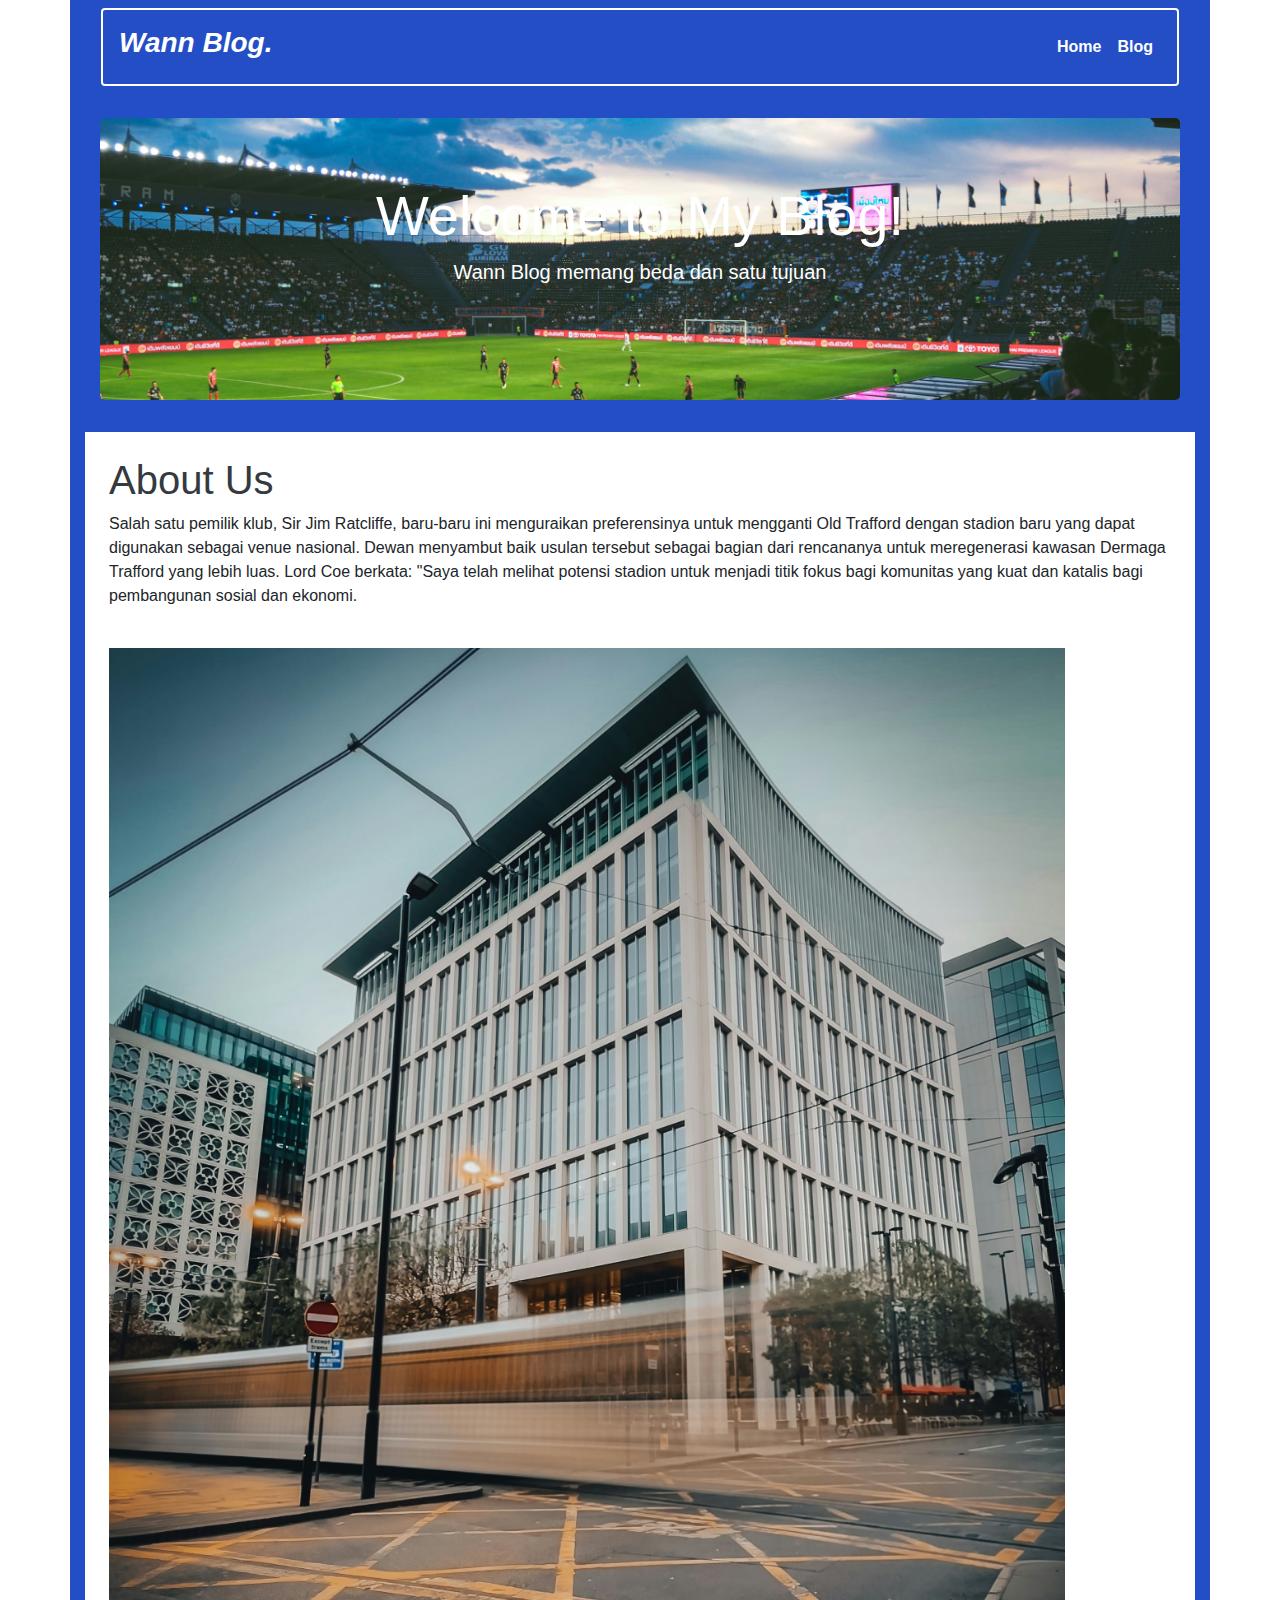
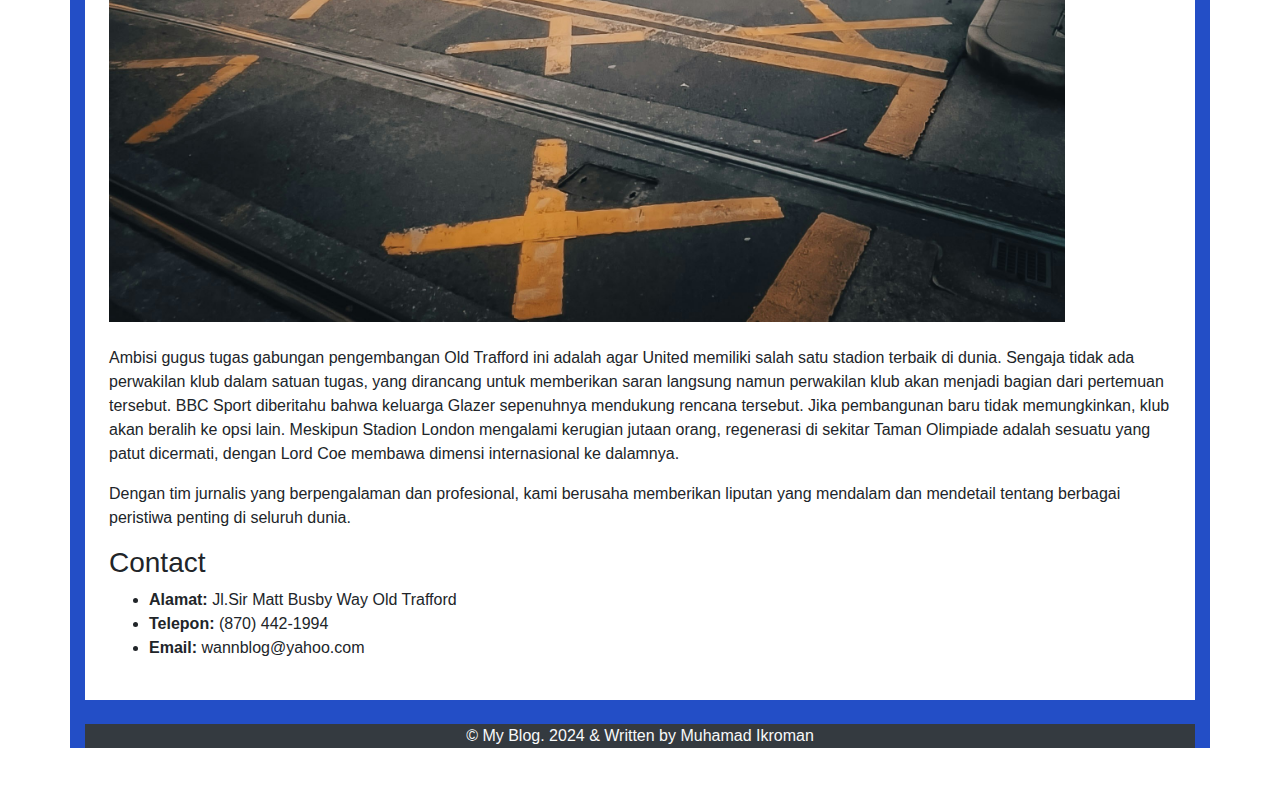
<file: index.html>
<!DOCTYPE html>
<html lang="en">
  <head>
    <!-- Required meta tags -->
    <meta charset="utf-8" />
    <meta
      name="viewport"
      content="width=device-width, initial-scale=1, shrink-to-fit=no"
    />
    <link rel="stylesheet" href="assets/css/style.css" />

    <!-- Bootstrap CSS -->
    <link
      rel="stylesheet"
      href="https://maxcdn.bootstrapcdn.com/bootstrap/4.0.0/css/bootstrap.min.css"
      integrity="sha384-Gn5384xqQ1aoWXA+058RXPxPg6fy4IWvTNh0E263XmFcJlSAwiGgFAW/dAiS6JXm"
      crossorigin="anonymous"
    />
    <link
      rel="stylesheet"
      href="https://cdn.jsdelivr.net/npm/bootstrap-icons@1.11.3/font/bootstrap-icons.min.css"
    />

    <title>Halaman Home</title>
  </head>
  <body>
    <div class="container bg-box">
      <!--Navbar-->
      <nav class="navbar navbar-expand-lg navbar-light">
        <div class="container rounded py-3 bg-navbar px-3">
          <p class="font-italic font-weight-bold h3 text-white">Wann Blog.</p>
          <button
            class="navbar-toggler"
            type="button"
            data-toggle="collapse"
            data-target="#navbarSupportedContent"
            aria-controls="navbarSupportedContent"
            aria-expanded="false"
            aria-label="Toggle navigation"
          >
            <span class="navbar-toggler-icon"></span>
          </button>

          <div class="collapse navbar-collapse" id="navbarSupportedContent">
            <ul class="navbar-nav ml-auto">
              <li class="nav-item">
                <a class="nav-link text-white font-weight-bold" href="index.html"
                  >Home</a
                >
              </li>
              <li class="nav-item active">
                <a class="nav-link text-white font-weight-bold" href="blog.html"
                  >Blog <span class="sr-only">(current)</span></a
                >
              </li>
            </ul>
          </div>
        </div>
      </nav>
      <!--End Navbar-->

      <!--jumbotron-->
      <div class="container mt-4">
        <div class="hero-img jumbotron text-white text-center">
          <h1 class="display-4">Welcome to My Blog!</h1>
          <p class="lead">Wann Blog memang beda dan satu tujuan</p>
          <hr class="my-4" />
        </div>
      </div>
      <!--End jumbotron-->

      <!-- About -->
      <div class="container mt-4 bg-white p-4">
        <div class="row">
          <div class="col-12">
            <h1 class="text-dark">About Us</h1>
            <p>
              Salah satu pemilik klub, Sir Jim Ratcliffe, baru-baru ini menguraikan preferensinya untuk mengganti Old Trafford dengan stadion baru yang dapat digunakan sebagai venue nasional. Dewan menyambut baik usulan tersebut sebagai bagian dari rencananya untuk meregenerasi kawasan Dermaga Trafford yang lebih luas. Lord Coe berkata: "Saya telah melihat potensi stadion untuk menjadi titik fokus bagi komunitas yang kuat dan katalis bagi pembangunan sosial dan ekonomi.
            </p>
            <img
              src="assets/images/gedung.jpg"
              alt="gedung"
              width="90%"
              class="my-4"
            />
            <p>
              Ambisi gugus tugas gabungan pengembangan Old Trafford ini adalah agar United memiliki salah satu stadion terbaik di dunia. Sengaja tidak ada perwakilan klub dalam satuan tugas, yang dirancang untuk memberikan saran langsung namun perwakilan klub akan menjadi bagian dari pertemuan tersebut. BBC Sport diberitahu bahwa keluarga Glazer sepenuhnya mendukung rencana tersebut. Jika pembangunan baru tidak memungkinkan, klub akan beralih ke opsi lain. Meskipun Stadion London mengalami kerugian jutaan orang, regenerasi di sekitar Taman Olimpiade adalah sesuatu yang patut dicermati, dengan Lord Coe membawa dimensi internasional ke dalamnya.
            </p>
            <p>
              Dengan tim jurnalis yang berpengalaman dan profesional, kami
              berusaha memberikan liputan yang mendalam dan mendetail tentang
              berbagai peristiwa penting di seluruh dunia.
            </p>
            <h3>Contact</h3>
            <ul>
              <li>
                <strong>Alamat:</strong> Jl.Sir Matt Busby Way Old Trafford
              </li>
              <li><strong>Telepon:</strong> (870) 442-1994 </li>
              <li><strong>Email:</strong> wannblog@yahoo.com</li>
            </ul>
          </div>
        </div>
      </div>
      <!-- About end -->

      <!--Footer-->
      <div class="container my-4 bg-dark">
        <div class="col-md-12">
          <div
            class="footer text-center text-light"
            style="margin-bottom: 50px"
          >
            &copy; My Blog. 2024 & Written by Muhamad Ikroman
          </div>
        </div>
      </div>

      <!--End Footer-->
    </div>

    <!-- Optional JavaScript -->
    <!-- jQuery first, then Popper.js, then Bootstrap JS -->
    <script
      src="https://code.jquery.com/jquery-3.2.1.slim.min.js"
      integrity="sha384-KJ3o2DKtIkvYIK3UENzmM7KCkRr/rE9/Qpg6aAZGJwFDMVNA/GpGFF93hXpG5KkN"
      crossorigin="anonymous"
    ></script>
    <script
      src="https://cdnjs.cloudflare.com/ajax/libs/popper.js/1.12.9/umd/popper.min.js"
      integrity="sha384-ApNbgh9B+Y1QKtv3Rn7W3mgPxhU9K/ScQsAP7hUibX39j7fakFPskvXusvfa0b4Q"
      crossorigin="anonymous"
    ></script>
    <script
      src="https://maxcdn.bootstrapcdn.com/bootstrap/4.0.0/js/bootstrap.min.js"
      integrity="sha384-JZR6Spejh4U02d8jOt6vLEHfe/JQGiRRSQQxSfFWpi1MquVdAyjUar5+76PVCmYl"
      crossorigin="anonymous"
    ></script>
  </body>
</html>
</file>
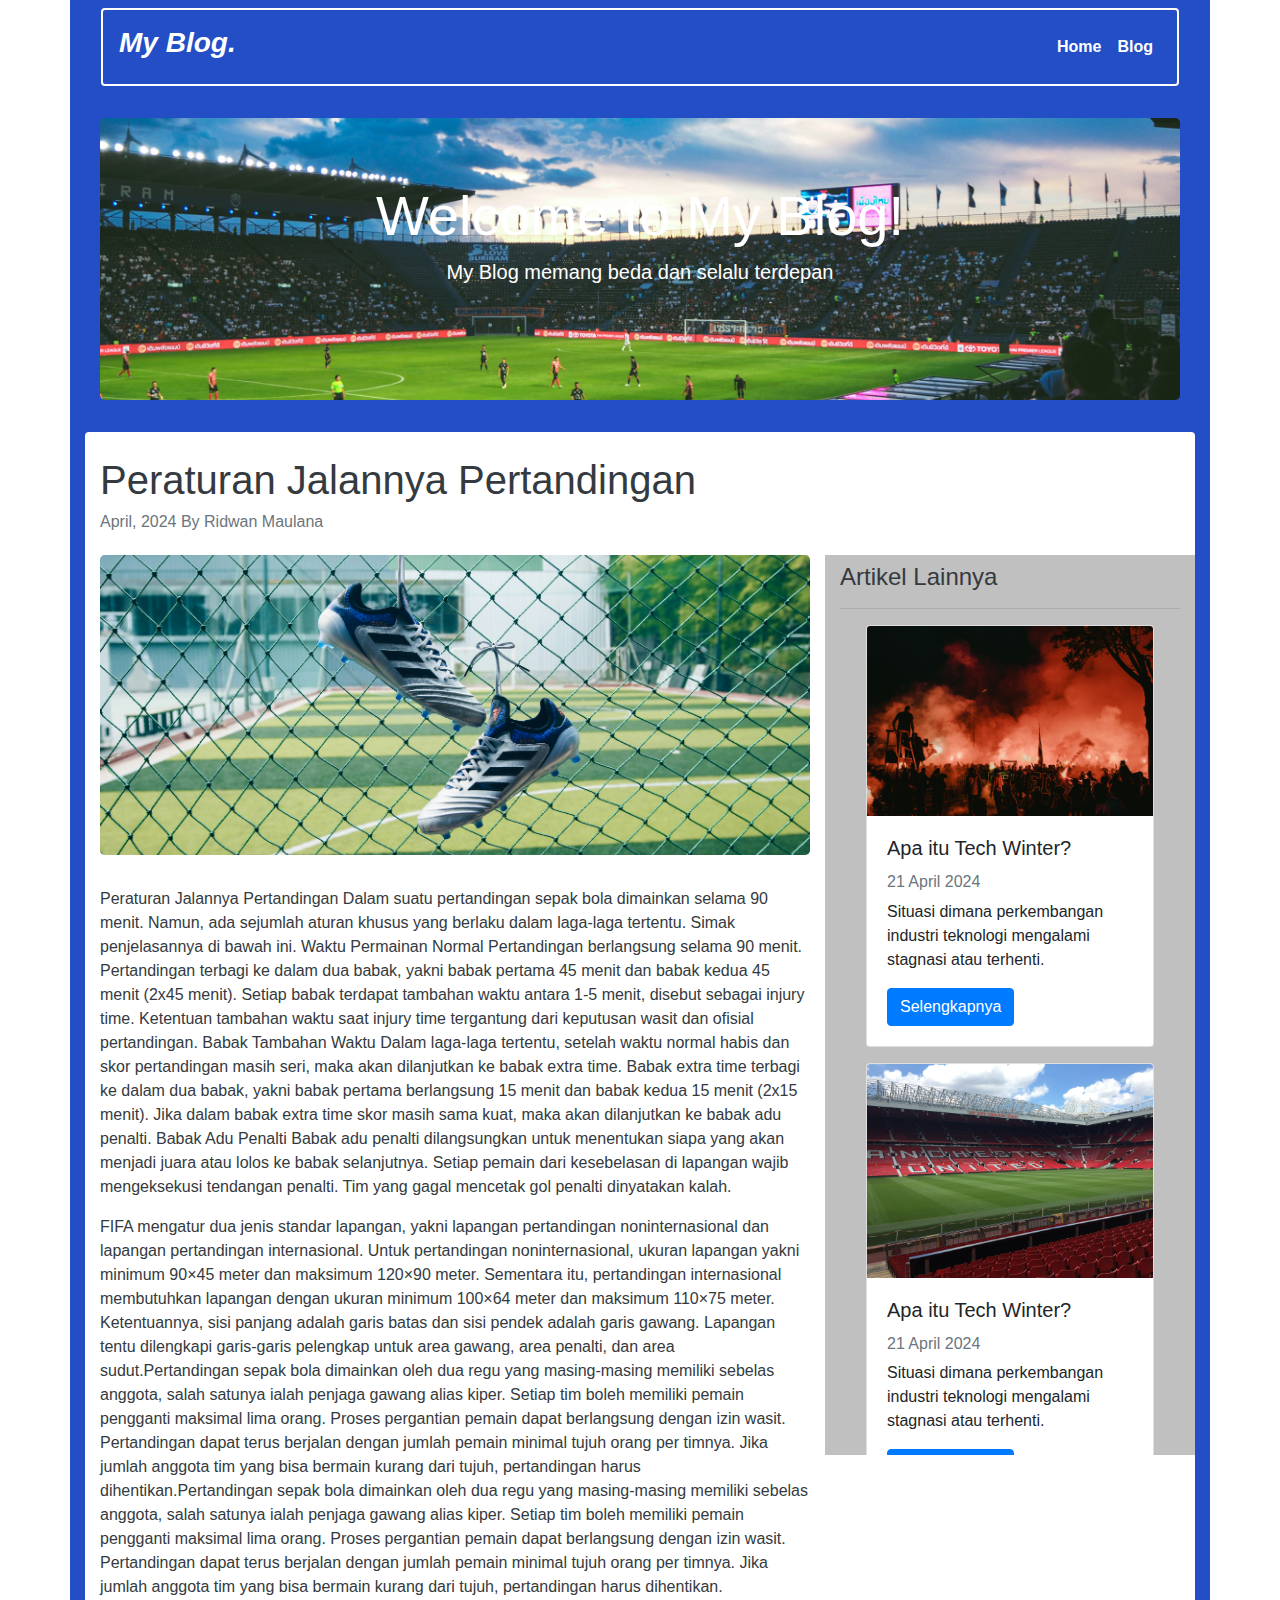
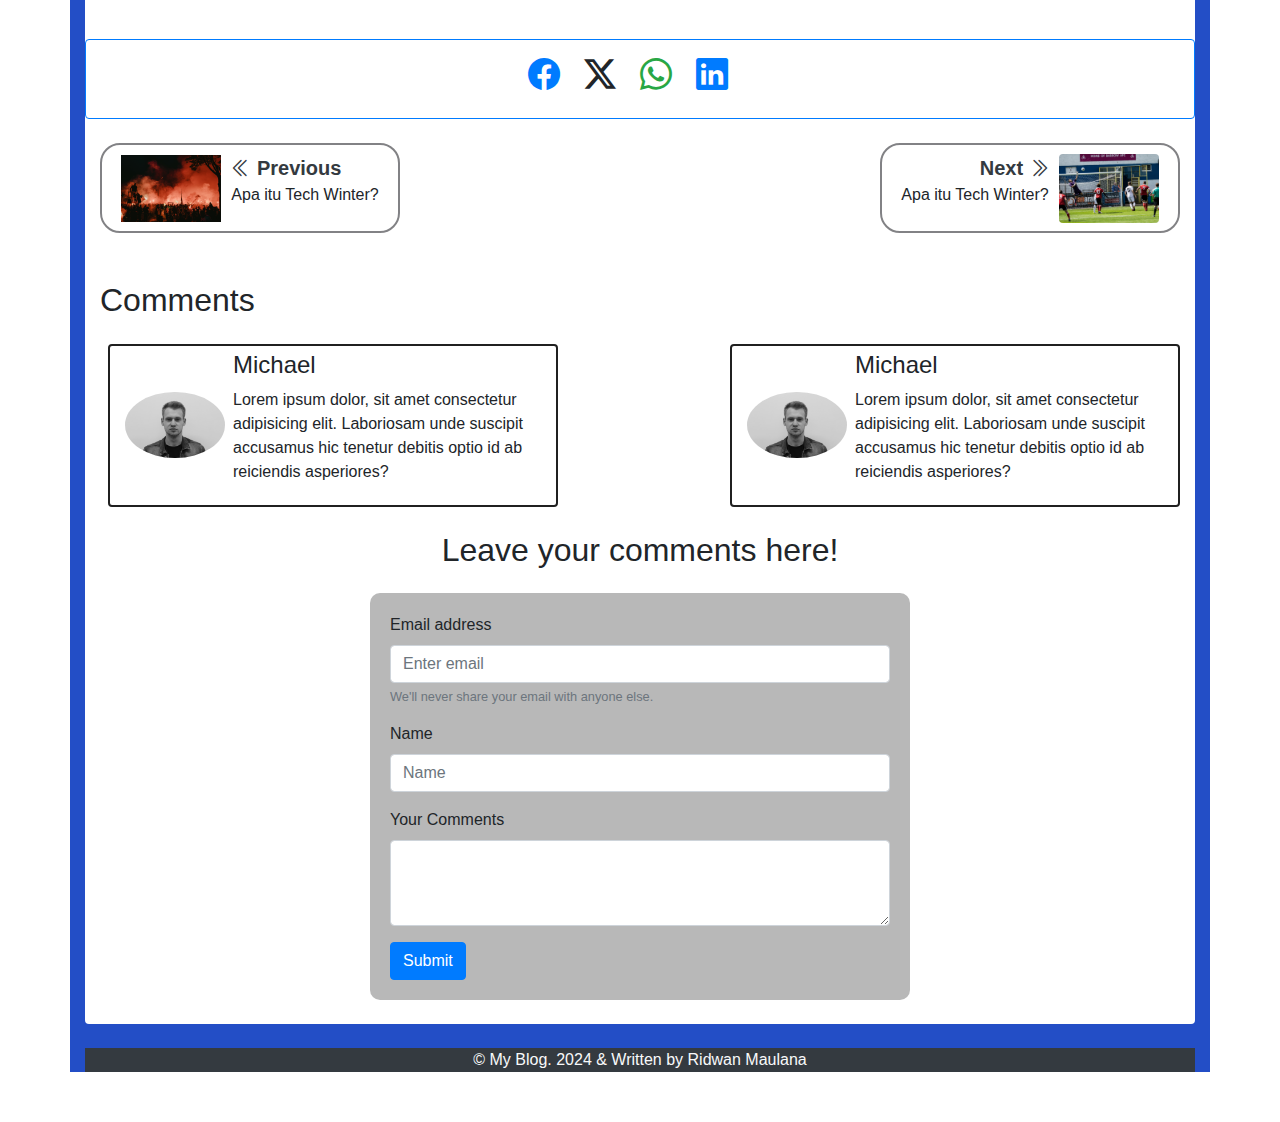
<file: artikel.html>
<!DOCTYPE html>
<html lang="en">
  <head>
    <!-- Required meta tags -->
    <meta charset="utf-8" />
    <meta
      name="viewport"
      content="width=device-width, initial-scale=1, shrink-to-fit=no"
    />
    <link rel="stylesheet" href="assets/css/style.css" />

    <!-- Bootstrap CSS -->
    <link
      rel="stylesheet"
      href="https://maxcdn.bootstrapcdn.com/bootstrap/4.0.0/css/bootstrap.min.css"
      integrity="sha384-Gn5384xqQ1aoWXA+058RXPxPg6fy4IWvTNh0E263XmFcJlSAwiGgFAW/dAiS6JXm"
      crossorigin="anonymous"
    />
    <link
      rel="stylesheet"
      href="https://cdn.jsdelivr.net/npm/bootstrap-icons@1.11.3/font/bootstrap-icons.min.css"
    />

    <title>Halaman Artikel</title>
  </head>
  <body>
    <div class="container bg-box">
      <!--Navbar-->
      <nav class="navbar navbar-expand-lg navbar-light">
        <div class="container rounded py-3 px-3 bg-navbar">
          <p class="font-italic font-weight-bold h3 text-white">My Blog.</p>
          <button
            class="navbar-toggler"
            type="button"
            data-toggle="collapse"
            data-target="#navbarSupportedContent"
            aria-controls="navbarSupportedContent"
            aria-expanded="false"
            aria-label="Toggle navigation"
          >
            <span class="navbar-toggler-icon"></span>
          </button>

          <div class="collapse navbar-collapse" id="navbarSupportedContent">
            <ul class="navbar-nav ml-auto">
                <li class="nav-item">
                    <a class="nav-link text-white font-weight-bold" href="index.html"
                      >Home</a
                    >
                </li>
              <li class="nav-item active">
                <a class="nav-link text-white font-weight-bold" href="blog.html"
                  >Blog <span class="sr-only">(current)</span></a
                >
              </li>
            </ul>
          </div>
        </div>
      </nav>
      <!--End Navbar-->

      <!--jumbotron-->
      <div class="container mt-4">
        <div class="hero-img jumbotron text-white text-center">
          <h1 class="display-4">Welcome to My Blog!</h1>
          <p class="lead">My Blog memang beda dan selalu terdepan</p>
          <hr class="my-4" />
        </div>
      </div>
      <!--End jumbotron-->
      <!-- Artikel -->
      <div class="container mt-4 bg-white rounded py-4">
        <div class="row">
          <div class="col-12">
            <h1 class="text-dark">Peraturan Jalannya Pertandingan</h1>
            <h6 class="text-secondary mb-4">April, 2024 By Ridwan Maulana</h6>
          </div>
          <div class="col-lg-8 col-md-12 col-sm-12">
            <div class="artikel-img jumbotron text-white text-center"></div>
            <p class="text-dark">
              Peraturan Jalannya Pertandingan
              Dalam suatu pertandingan sepak bola dimainkan selama 90 menit. Namun, ada sejumlah aturan khusus yang berlaku dalam laga-laga tertentu. Simak penjelasannya di bawah ini.
              Waktu Permainan Normal
              Pertandingan berlangsung selama 90 menit.
              Pertandingan terbagi ke dalam dua babak, yakni babak pertama 45 menit dan babak kedua 45 menit (2x45 menit).
              Setiap babak terdapat tambahan waktu antara 1-5 menit, disebut sebagai injury time. Ketentuan tambahan waktu saat injury time tergantung dari keputusan wasit dan ofisial pertandingan.
              Babak Tambahan Waktu
              Dalam laga-laga tertentu, setelah waktu normal habis dan skor pertandingan masih seri, maka akan dilanjutkan ke babak extra time.
              Babak extra time terbagi ke dalam dua babak, yakni babak pertama berlangsung 15 menit dan babak kedua 15 menit (2x15 menit).
              Jika dalam babak extra time skor masih sama kuat, maka akan dilanjutkan ke babak adu penalti.
              Babak Adu Penalti
              Babak adu penalti dilangsungkan untuk menentukan siapa yang akan menjadi juara atau lolos ke babak selanjutnya.
              Setiap pemain dari kesebelasan di lapangan wajib mengeksekusi tendangan penalti.
              Tim yang gagal mencetak gol penalti dinyatakan kalah.
            </p>
            <p class="text-dark">
              FIFA mengatur dua jenis standar lapangan, yakni lapangan pertandingan noninternasional dan lapangan pertandingan internasional. Untuk pertandingan noninternasional, ukuran lapangan yakni minimum 90×45 meter dan maksimum 120×90 meter. Sementara itu, pertandingan internasional membutuhkan lapangan dengan ukuran minimum 100×64 meter dan maksimum 110×75 meter. Ketentuannya, sisi panjang adalah garis batas dan sisi pendek adalah garis gawang. Lapangan tentu dilengkapi garis-garis pelengkap untuk area gawang, area penalti, dan area sudut.Pertandingan sepak bola dimainkan oleh dua regu yang masing-masing memiliki sebelas anggota, salah satunya ialah penjaga gawang alias kiper. Setiap tim boleh memiliki pemain pengganti maksimal lima orang. Proses pergantian pemain dapat berlangsung dengan izin wasit. Pertandingan dapat terus berjalan dengan jumlah pemain minimal tujuh orang per timnya. Jika jumlah anggota tim yang bisa bermain kurang dari tujuh, pertandingan harus dihentikan.Pertandingan sepak bola dimainkan oleh dua regu yang masing-masing memiliki sebelas anggota, salah satunya ialah penjaga gawang alias kiper. Setiap tim boleh memiliki pemain pengganti maksimal lima orang. Proses pergantian pemain dapat berlangsung dengan izin wasit. Pertandingan dapat terus berjalan dengan jumlah pemain minimal tujuh orang per timnya. Jika jumlah anggota tim yang bisa bermain kurang dari tujuh, pertandingan harus dihentikan.
            </p>
          </div>
          <div class="col-lg-4 col-md-12 col-sm-12 bg-sidebar">
            <h4 class="text-dark mt-2">Artikel Lainnya</h4>
            <hr />
            <div class="card my-3 mx-auto shadow-lg" style="width: 18rem">
              <img
                class="card-img-top"
                src="assets/images/artikel-4.jpg"
                alt="Card image cap"
                width="100%"
              />
              <div class="card-body">
                <h5 class="card-title">Apa itu Tech Winter?</h5>
                <h6 class="text-secondary">21 April 2024</h6>
                <p class="card-text">
                  Situasi dimana perkembangan industri teknologi mengalami
                  stagnasi atau terhenti.
                </p>
                <a href="#" class="btn btn-primary">Selengkapnya</a>
              </div>
            </div>
            <div class="card my-3 mx-auto shadow-lg" style="width: 18rem">
              <img
                class="card-img-top"
                src="assets/images/artikel.jpg"
                alt="Card image cap"
                width="100%"
              />
              <div class="card-body">
                <h5 class="card-title">Apa itu Tech Winter?</h5>
                <h6 class="text-secondary">21 April 2024</h6>
                <p class="card-text">
                  Situasi dimana perkembangan industri teknologi mengalami
                  stagnasi atau terhenti.
                </p>
                <a href="#" class="btn btn-primary">Selengkapnya</a>
              </div>
            </div>
            <div class="card my-3 mx-auto shadow-lg" style="width: 18rem">
              <img
                class="card-img-top"
                src="assets/images/artikel-4.jpg"
                alt="Card image cap"
                width="100%"
              />
              <div class="card-body">
                <h5 class="card-title">Apa itu Tech Winter?</h5>
                <h6 class="text-secondary">21 April 2024</h6>
                <p class="card-text">
                  Situasi dimana perkembangan industri teknologi mengalami
                  stagnasi atau terhenti.
                </p>
                <a href="#" class="btn btn-primary">Selengkapnya</a>
              </div>
            </div>
            <div class="card my-3 mx-auto shadow-lg" style="width: 18rem">
              <img
                class="card-img-top"
                src="assets/images/artikel-2.jpg"
                alt="Card image cap"
                width="100%"
              />
              <div class="card-body">
                <h5 class="card-title">Apa itu Tech Winter?</h5>
                <h6 class="text-secondary">21 April 2024</h6>
                <p class="card-text">
                  Situasi dimana perkembangan industri teknologi mengalami
                  stagnasi atau terhenti.
                </p>
                <a href="#" class="btn btn-primary">Selengkapnya</a>
              </div>
            </div>
          </div>
          <hr>
          <div class="col-12 d-flex justify-content-center align-items-center mt-4 border border-primary py-3 rounded">
            <a class="mr-4 text-primary h2"><i class="bi bi-facebook"></i></a>
            <a class="mr-4 h2"><i class="bi bi-twitter-x"></i></i></a>
            <a class="mr-4 h2 text-success"><i class="bi bi-whatsapp"></i></a>
            <a class="mr-4 h2 text-primary"><i class="bi bi-linkedin"></i></a>
          </div>
          <div class="col-12 d-flex justify-content-between arah">
            <div class="p-2 my-4 prev">
                <div class="foto">
                    <img src="assets/images/artikel-4.jpg" alt="foto" width="100">
                </div>
                <div class="teks">
                    <a href="artikel.html" class="font-weight-bold text-dark text-xl"><i class="bi bi-chevron-double-left"></i> Previous</a>
                    <p>Apa itu Tech Winter?</p>
                </div>
            </div>
            <div class="p-2 my-4 next">
                <div class="teks">
                    <a href="artikel.html" class="font-weight-bold text-dark text-xl">Next <i class="bi bi-chevron-double-right"></i></a>
                    <p>Apa itu Tech Winter?</p>
                </div>
                <div class="foto">
                    <img src="assets/images/artikel-2.jpg" alt="foto" width="100" class="rounded">
                </div>
            </div>
          </div>
          <div class="col-12">
            <h2 class="my-4">Comments</h2>
          </div>
          <div class="col-12 d-flex justify-content-between comments">
            <div class="col-lg-5 d-flex justify-content-center align-items-center comment rounded ml-2">
                <div class="foto-comment">
                    <img src="assets/images/orang.jpg" alt="" width="100" class="mr-2 rounded-circle">
                </div>
                <div class="teks-comment">
                    <h4>Michael</h4>
                    <p>Lorem ipsum dolor, sit amet consectetur adipisicing elit. Laboriosam unde suscipit accusamus hic tenetur debitis optio id ab reiciendis asperiores?</p>
                </div>
            </div>
            <div class="col-lg-5 d-flex justify-content-center align-items-center comment rounded ml-2">
                <div class="foto-comment">
                    <img src="assets/images/orang.jpg" alt="" width="100" class="mr-2 rounded-circle">
                </div>
                <div class="teks-comment">
                    <h4>Michael</h4>
                    <p>Lorem ipsum dolor, sit amet consectetur adipisicing elit. Laboriosam unde suscipit accusamus hic tenetur debitis optio id ab reiciendis asperiores?</p>
                </div>
            </div>
          </div>
          <div class="col-12">
            <h2 class="my-4 text-center">Leave your comments here!</h2>
          </div>
          <div class="col-12">
            <form class="form-comment">
                <div class="form-group">
                  <label for="exampleInputEmail1">Email address</label>
                  <input type="email" class="form-control" id="exampleInputEmail1" aria-describedby="emailHelp" placeholder="Enter email">
                  <small id="emailHelp" class="form-text text-muted">We'll never share your email with anyone else.</small>
                </div>
                <div class="form-group">
                  <label for="name">Name</label>
                  <input type="text" class="form-control" id="name" placeholder="Name">
                </div>
                <div class="form-group">
                    <label for="exampleFormControlTextarea1">Your Comments</label>
                    <textarea class="form-control" id="exampleFormControlTextarea1" rows="3"></textarea>
                  </div>
                <button type="submit" class="btn btn-primary">Submit</button>
              </form>
        </div>
        </div>
      </div>
      <!-- End Artikel -->

      <!--Footer-->
      <div class="container my-4 bg-dark">
        <div class="col-md-12">
          <div
            class="footer text-center text-light"
            style="margin-bottom: 50px"
          >
            &copy; My Blog. 2024 & Written by Ridwan Maulana
          </div>
        </div>
      </div>

      <!--End Footer-->
    </div>

    <!-- Optional JavaScript -->
    <!-- jQuery first, then Popper.js, then Bootstrap JS -->
    <script
      src="https://code.jquery.com/jquery-3.2.1.slim.min.js"
      integrity="sha384-KJ3o2DKtIkvYIK3UENzmM7KCkRr/rE9/Qpg6aAZGJwFDMVNA/GpGFF93hXpG5KkN"
      crossorigin="anonymous"
    ></script>
    <script
      src="https://cdnjs.cloudflare.com/ajax/libs/popper.js/1.12.9/umd/popper.min.js"
      integrity="sha384-ApNbgh9B+Y1QKtv3Rn7W3mgPxhU9K/ScQsAP7hUibX39j7fakFPskvXusvfa0b4Q"
      crossorigin="anonymous"
    ></script>
    <script
      src="https://maxcdn.bootstrapcdn.com/bootstrap/4.0.0/js/bootstrap.min.js"
      integrity="sha384-JZR6Spejh4U02d8jOt6vLEHfe/JQGiRRSQQxSfFWpi1MquVdAyjUar5+76PVCmYl"
      crossorigin="anonymous"
    ></script>
  </body>
</html>
</file>
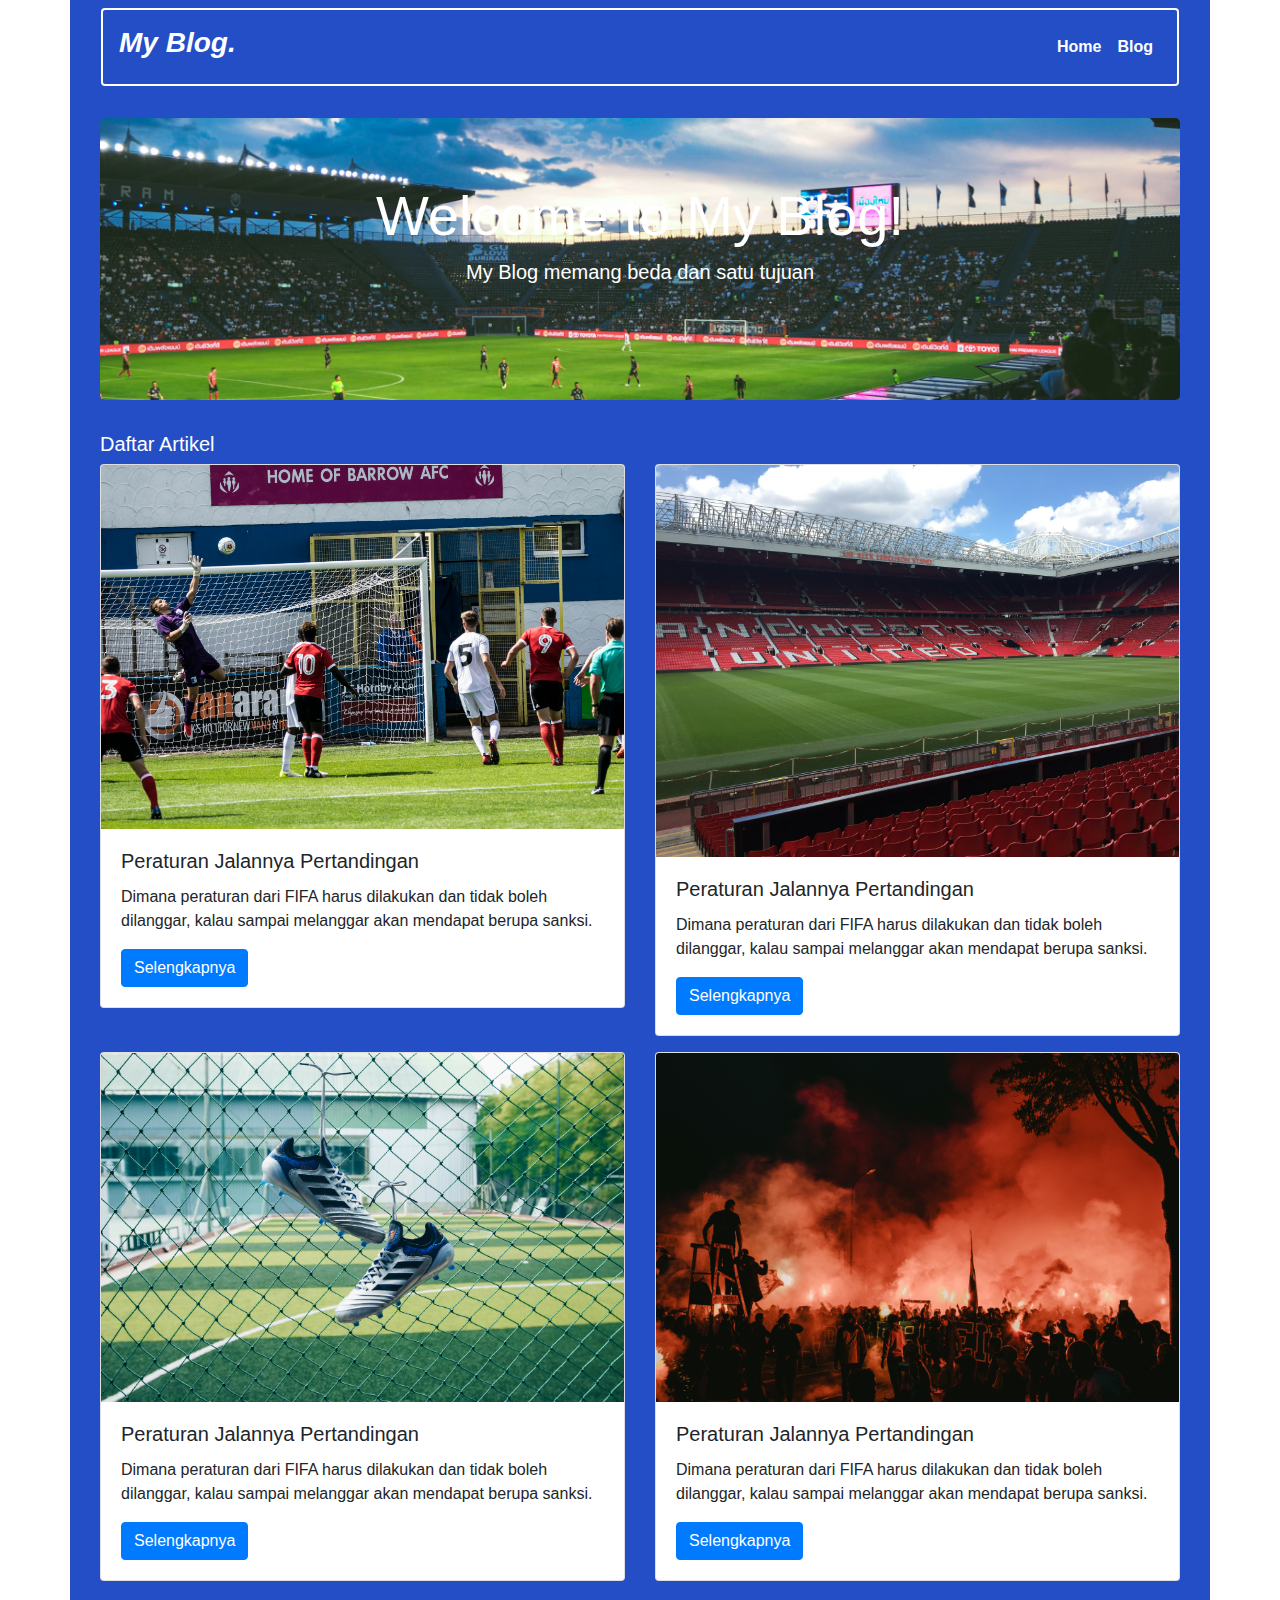
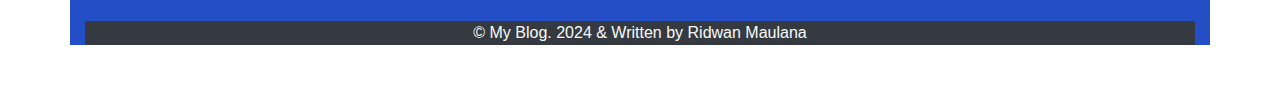
<file: blog.html>
<!DOCTYPE html>
<html lang="en">
  <head>
    <!-- Required meta tags -->
    <meta charset="utf-8" />
    <meta
      name="viewport"
      content="width=device-width, initial-scale=1, shrink-to-fit=no"
    />
    <link rel="stylesheet" href="assets/css/style.css" />

    <!-- Bootstrap CSS -->
    <link
      rel="stylesheet"
      href="https://maxcdn.bootstrapcdn.com/bootstrap/4.0.0/css/bootstrap.min.css"
      integrity="sha384-Gn5384xqQ1aoWXA+058RXPxPg6fy4IWvTNh0E263XmFcJlSAwiGgFAW/dAiS6JXm"
      crossorigin="anonymous"
    />

    <title>Halaman Blog</title>
  </head>
  <body>
    <div class="container bg-box">
      <!--Navbar-->
      <nav class="navbar navbar-expand-lg navbar-light">
        <div class="container rounded py-3 bg-navbar px-3">
          <p class="font-italic font-weight-bold h3 text-white">My Blog.</p>
          <button
            class="navbar-toggler"
            type="button"
            data-toggle="collapse"
            data-target="#navbarSupportedContent"
            aria-controls="navbarSupportedContent"
            aria-expanded="false"
            aria-label="Toggle navigation"
          >
            <span class="navbar-toggler-icon"></span>
          </button>

          <div class="collapse navbar-collapse" id="navbarSupportedContent">
            <ul class="navbar-nav ml-auto">
              <li class="nav-item">
                <a class="nav-link text-white font-weight-bold" href="index.html"
                  >Home</a
                >
              </li>
              <li class="nav-item active">
                <a class="nav-link text-white font-weight-bold" href="blog.html"
                  >Blog <span class="sr-only">(current)</span></a
                >
              </li>
            </ul>
          </div>
        </div>
      </nav>
      <!--End Navbar-->

      <!--jumbotron-->
      <div class="container mt-4">
        <div class="hero-img jumbotron text-white text-center">
          <h1 class="display-4">Welcome to My Blog!</h1>
          <p class="lead">My Blog memang beda dan satu tujuan</p>
          <hr class="my-4" />
        </div>
      </div>
      <!--End jumbotron-->

      <!---Artikel-->
      <div class="container">
        <div class="row">
          <div class="col-md-12">
            <div class="header-title">
              <h1 class="lead text-white">Daftar Artikel</h1>
            </div>
          </div>
          <div class="col-sm-6 col-md-6 col-lg-6 mb-3">
            <div class="card">
              <img
                class="card-img-top"
                src="assets/images/artikel-2.jpg"
                alt="Card image cap"
              />
              <div class="card-body">
                <h5 class="card-title">Peraturan Jalannya Pertandingan</h5>
                <p class="card-text">
                  Dimana peraturan dari FIFA harus dilakukan dan tidak boleh dilanggar, kalau sampai melanggar akan mendapat berupa sanksi.
                </p>
                <a href="artikel.html" class="btn btn-primary">Selengkapnya</a>
              </div>
            </div>
          </div>
          <div class="col-sm-6 col-md-6 col-lg-6 mb-3">
            <div class="card">
              <img
                class="card-img-top"
                src="assets/images/artikel.jpg"
                alt="Card image cap"
              />
              <div class="card-body">
                <h5 class="card-title">Peraturan Jalannya Pertandingan</h5>
                <p class="card-text">
                  Dimana peraturan dari FIFA harus dilakukan dan tidak boleh dilanggar, kalau sampai melanggar akan mendapat berupa sanksi.
                </p>
                <a href="artikel.html" class="btn btn-primary">Selengkapnya</a>
              </div>
            </div>
          </div>
          <div class="col-sm-6 col-md-6 col-lg-6 mb-3">
            <div class="card">
              <img
                class="card-img-top"
                src="assets/images/artikel-3.jpg"
                alt="Card image cap"
              />
              <div class="card-body">
                <h5 class="card-title">Peraturan Jalannya Pertandingan</h5>
                <p class="card-text">
                  Dimana peraturan dari FIFA harus dilakukan dan tidak boleh dilanggar, kalau sampai melanggar akan mendapat berupa sanksi.
                </p>
                <a href="artikel.html" class="btn btn-primary">Selengkapnya</a>
              </div>
            </div>
          </div>
          <div class="col-sm-6 col-md-6 col-lg-6 mb-3">
            <div class="card">
              <img
                class="card-img-top"
                src="assets/images/artikel-4.jpg"
                alt="Card image cap"
              />
              <div class="card-body">
                <h5 class="card-title">Peraturan Jalannya Pertandingan</h5>
                <p class="card-text">
                  Dimana peraturan dari FIFA harus dilakukan dan tidak boleh dilanggar, kalau sampai melanggar akan mendapat berupa sanksi.
                </p>
                <a href="artikel.html" class="btn btn-primary">Selengkapnya</a>
              </div>
            </div>
          </div>
        </div>
      </div>
      <!--End Artikel-->

      <!--Footer-->
      <div class="container mt-4 bg-dark">
        <div class="col-md-12">
          <div
            class="footer text-center text-light"
            style="margin-bottom: 50px"
          >
            &copy; My Blog. 2024 & Written by Ridwan Maulana
          </div>
        </div>
      </div>

      <!--End Footer-->
    </div>

    <!-- Optional JavaScript -->
    <!-- jQuery first, then Popper.js, then Bootstrap JS -->
    <script
      src="https://code.jquery.com/jquery-3.2.1.slim.min.js"
      integrity="sha384-KJ3o2DKtIkvYIK3UENzmM7KCkRr/rE9/Qpg6aAZGJwFDMVNA/GpGFF93hXpG5KkN"
      crossorigin="anonymous"
    ></script>
    <script
      src="https://cdnjs.cloudflare.com/ajax/libs/popper.js/1.12.9/umd/popper.min.js"
      integrity="sha384-ApNbgh9B+Y1QKtv3Rn7W3mgPxhU9K/ScQsAP7hUibX39j7fakFPskvXusvfa0b4Q"
      crossorigin="anonymous"
    ></script>
    <script
      src="https://maxcdn.bootstrapcdn.com/bootstrap/4.0.0/js/bootstrap.min.js"
      integrity="sha384-JZR6Spejh4U02d8jOt6vLEHfe/JQGiRRSQQxSfFWpi1MquVdAyjUar5+76PVCmYl"
      crossorigin="anonymous"
    ></script>
  </body>
</html>
</file>
<file: assets/css/style.css>
.bg-box {
  background-color: rgb(35, 78, 198);
}

.hero-img {
  background-image: url("../images/bg.jpg");
  background-size: cover;
  background-position: center;
}

.bg-navbar {
  /* background-color: rgb(172, 172, 172); */
  border: 2px solid white;
}

.artikel-img {
  background-image: url("../images/artikel-3.jpg");
  background-size: cover;
  background-position: center;
  height: 300px;
}

.bg-sidebar {
  background-color: rgb(192, 192, 192);
  overflow-y: scroll;
  height: 100vh;
}

.prev,
.next {
  display: flex;
  align-items: center;
  justify-content: center;
  gap: 10px;
  border-radius: 20px;
  border: 2px solid rgb(130, 130, 133);
  cursor: pointer;
  width: 300px;
}

.next .teks {
  display: flex;
  flex-direction: column;
  justify-content: end;
  align-items: end;
}

.prev a,
.next a {
  font-size: 20px;
}

.prev:hover,
.next:hover {
  background-color: rgb(130, 130, 133);
  color: white;
}

.comment {
  /* background-color: rgb(201, 201, 201); */
  border: 2px solid rgb(32, 32, 32);
  padding: 5px;
}

.form-comment {
  width: 50%;
  margin: auto;
  background-color: rgb(184, 184, 184);
  padding: 20px;
  border-radius: 10px;
}

@media (max-width: 768px) {
  .arah {
    margin: auto;
    flex-direction: column;
  }

  .prev,
  .next {
    width: 99%;
  }
  .form-comment {
    width: 80%;
  }
}

@media (max-width: 425px) {
  .comments {
    flex-direction: column;
    gap: 5px;
  }
  .arah {
    margin: auto;
    flex-direction: column;
  }
  .next,
  .prev {
    width: 99%;
  }
  .form-comment {
    width: 100%;
  }
}
</file>
